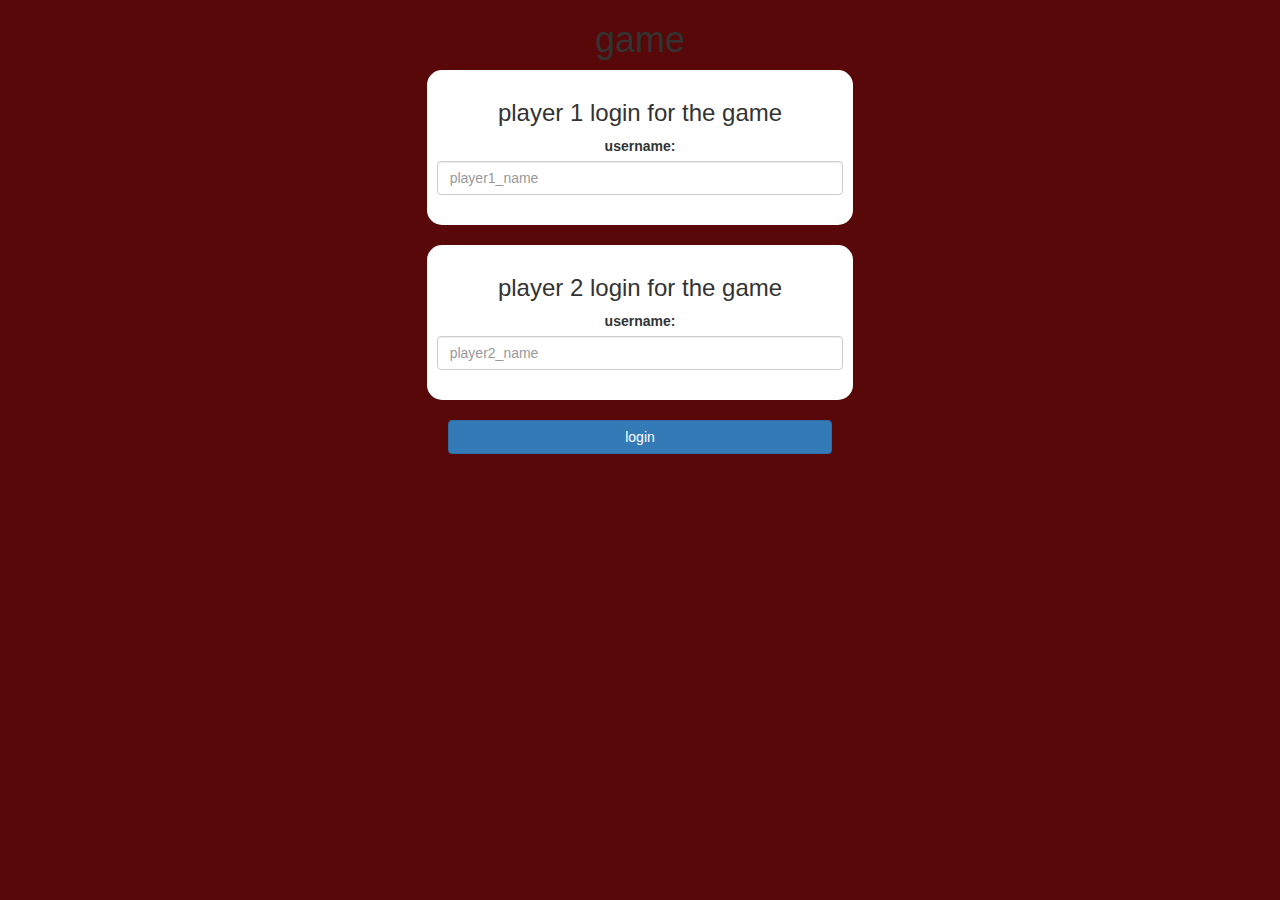
<file: index.html>
<!DOCTYPE html>
<html>
<head>
	<title>math quiz</title>

<meta name="viewport" content="width=device-width, initial-scale=1">
<link rel="stylesheet" href="https://maxcdn.bootstrapcdn.com/bootstrap/3.4.0/css/bootstrap.min.css">
<script src="https://ajax.googleapis.com/ajax/libs/jquery/3.4.1/jquery.min.js"></script>
<script src="https://maxcdn.bootstrapcdn.com/bootstrap/3.4.0/js/bootstrap.min.js"></script>

<link rel="stylesheet" type="text/css" href="game.css">

<script src="game_login.js"></script>
</head>
<body>
<center>
	<h1>game</h1>
	<div class="col-lg-4 col-sm-8 col-xs-11 login_div1">
		<h3>
			player 1 login for the game
		</h3>
		<label>username:</label>
		<input type="text" id="player1_name_input" class="form-control" placeholder="player1_name">
		<br>
	</div>
	<br> 
	<div class="col-lg-4 col-sm-8 col-xs-11 login_div2">
		<h3>
			player 2 login for the game
		</h3>
		<label>username:</label>
		<input type="text" id="player2_name_input" class="form-control" placeholder="player2_name">
		<br>
	</div>
	<br> 
	<button style="width:30%" class="btn btn-primary" onclick="add_user()">login</button>
</center>
</body>
</html>
</file>
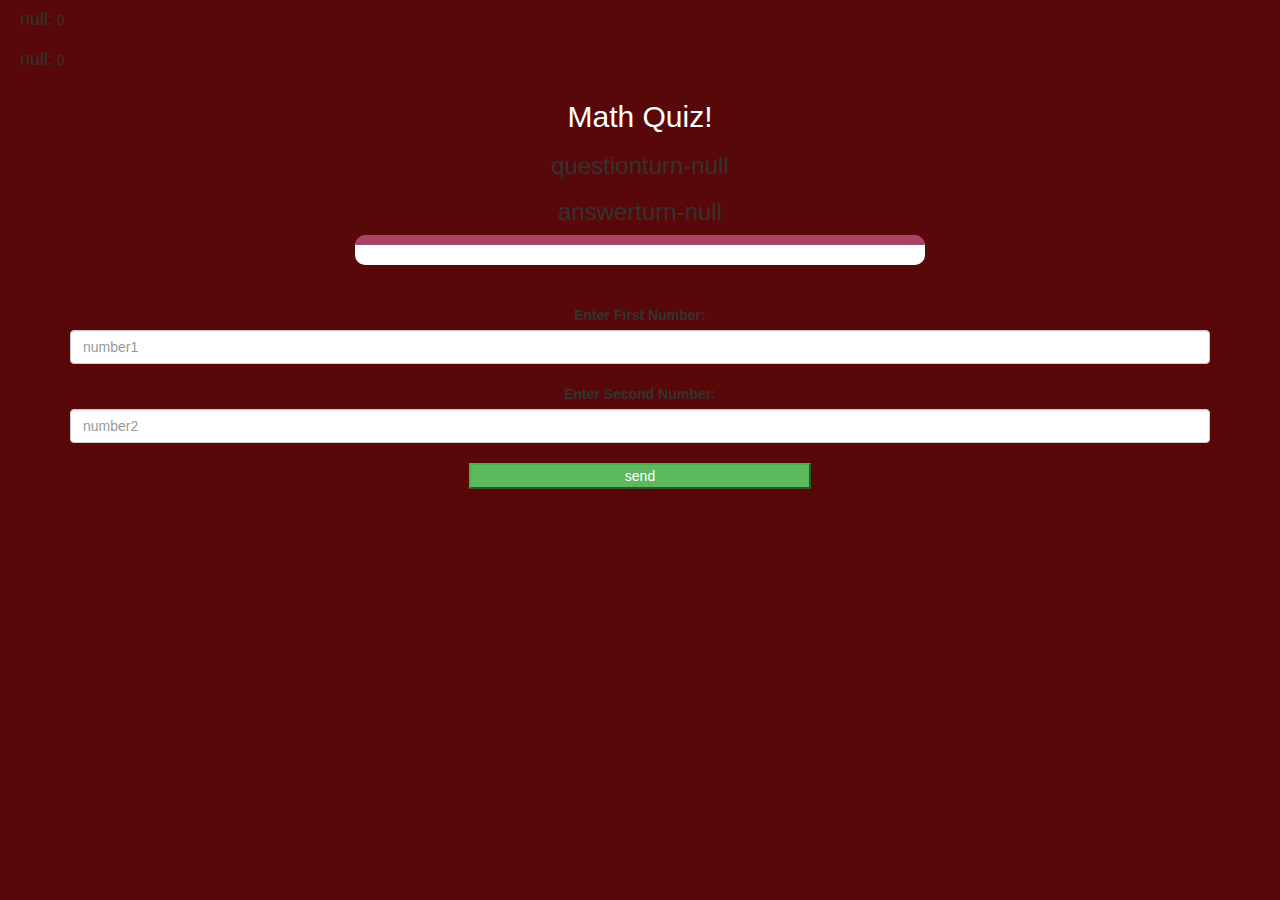
<file: game_page.html>
<!DOCTYPE html>
<html>
<head>
	<title>Math Quiz!</title>

<meta name="viewport" content="width=device-width, initial-scale=1">
<link rel="stylesheet" href="https://maxcdn.bootstrapcdn.com/bootstrap/3.4.0/css/bootstrap.min.css">
<script src="https://ajax.googleapis.com/ajax/libs/jquery/3.4.1/jquery.min.js"></script>
<script src="https://maxcdn.bootstrapcdn.com/bootstrap/3.4.0/js/bootstrap.min.js"></script>

<link rel="stylesheet" type="text/css" href="game.css">
</head>
<body>
<h4 id="player1_name"></h4>
<span id="player1_score"></span>
<br>
<h4 id="player2_name"></h4>
<span id="player2_score"></span>
<div class="container">
	<center>
		<h2 style="color: white;">Math Quiz!</h2>
        <h3 id="player_question"></h3>
        <h3 id="player_answer"></h3>
		<div id="output" class="col-lg-6"></div>
		<br>
		<br>

		<label>Enter First Number: <b style="color: red"></b></label>
        <input type="number" id="number1" class="form-control" placeholder="number1">
		<br>
		<label>Enter Second Number: <b style="color: red"></b></label>
        <input type="number" id="number2" class="form-control" placeholder="number2">
		<br>
        <button onclick="send()" class="btn-success" style="width:30%">send</button>
	</center>
</div>

<script src="game_page.js"></script>
</body>
</html>
</file>
<file: game.css>
body
{
	background:rgb(88, 8, 8);
}

	.login_div1 , .login_div2
	{
		background: white;
		padding: 10px;
		float: none;
		border-radius: 15px;
	}


#player1_name , #player2_name
{
	display: inline-block;
	margin-left: 20px;
}
#word
{
	width: 60%;
}
#word_display
{
	letter-spacing: 5px;
}
#output
{
background: white;
border-radius: 10px;
border-top: 10px solid #AA4465;
padding: 10px;
float: none;
text-align: left;
}
</file>
